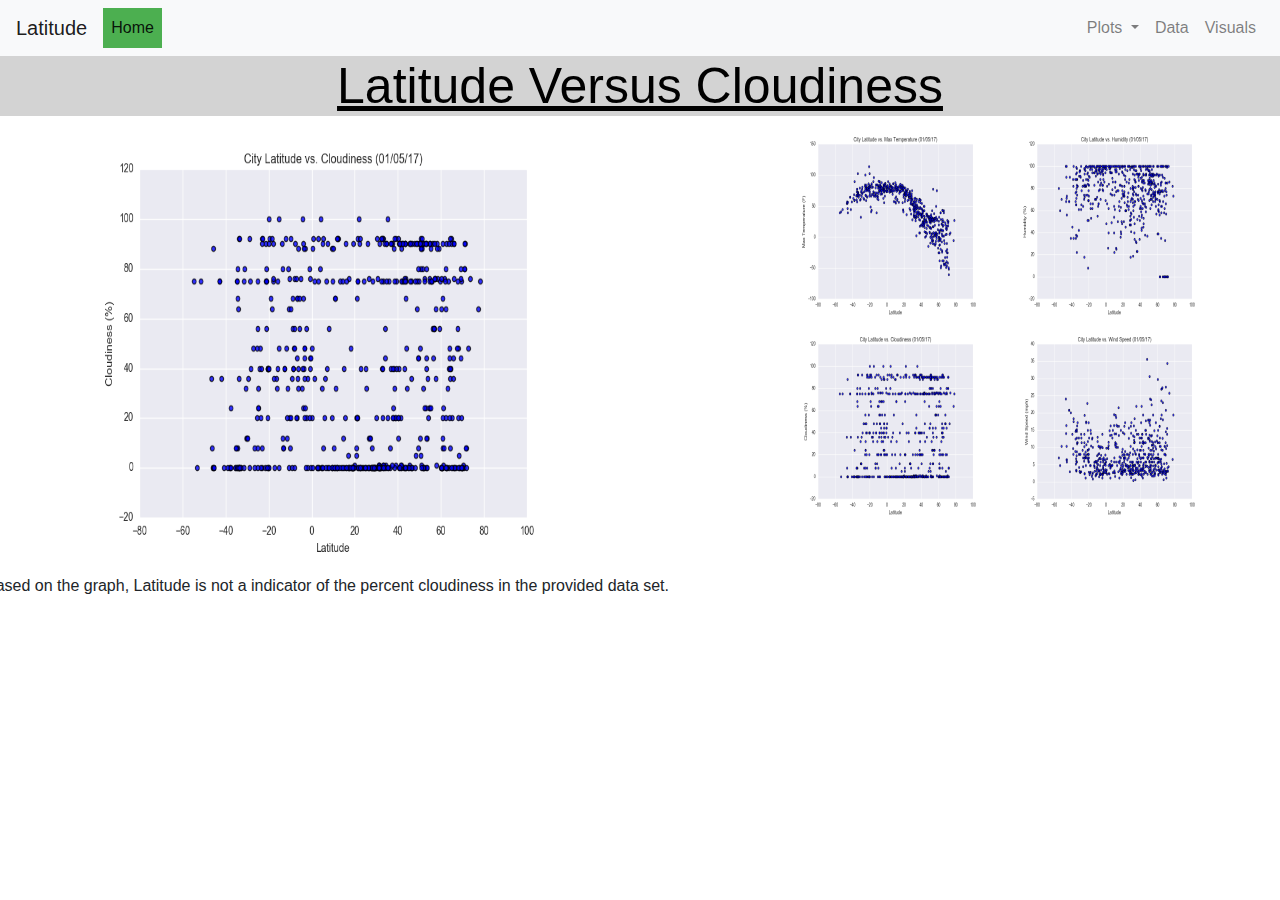
<file: Webvisualizations/Resources/Cloudiness.html>
<!DOCTYPE html>
<html lang="en">
  <head>
    <meta charset="UTF-8">
    <!-- Bootstrap CDN -->
    <title>Cloudiness</title>
    <link rel="stylesheet" href="https://stackpath.bootstrapcdn.com/bootstrap/4.3.1/css/bootstrap.min.css" integrity="sha384-ggOyR0iXCbMQv3Xipma34MD+dH/1fQ784/j6cY/iJTQUOhcWr7x9JvoRxT2MZw1T" crossorigin="anonymous">
    <link rel="stylesheet" href="style.css">
</head>

<body>
  <nav class="navbar navbar-expand-lg navbar-light bg-light">
    <a class="navbar-brand" href="#">Latitude</a>
    <button class="navbar-toggler" type="button" data-toggle="collapse" data-target="#navbarSupportedContent" aria-controls="navbarSupportedContent" aria-expanded="false" aria-label="Toggle navigation">
      <span class="navbar-toggler-icon"></span>
    </button>
  
    <div class="collapse navbar-collapse" id="navbarSupportedContent">
      <ul class="navbar-nav mr-auto">
        <li class="nav-item active">
          <a class="nav-link" href="index.html">Home <span class="sr-only">(current)</span></a>
        </li>
      </ul>
      <ul class="navbar-nav ml-auto">
        
        <li class="nav-item dropdown">
          <a class="nav-link dropdown-toggle" href="#" id="navbarDropdown" role="button" data-toggle="dropdown" aria-haspopup="true" aria-expanded="false">
            Plots
          </a>
          <div class="dropdown-menu" aria-labelledby="navbarDropdown">
            <a class="dropdown-item" href="MaxTemp.html">Max Temp</a>
            <a class="dropdown-item" href="Humi.html">Humidity</a>
            <a class="dropdown-item" href="Cloudiness.html">Cloudiness</a>
            <a class="dropdown-item" href="WindSpeed.html">Wind Speed</a>
          </div>
        </li>
        <li class="nav-item">
          <a class="nav-link" href="Data.html">Data</a>
        </li>
        <li class="nav-item">
          <a class="nav-link" href="VisAll.html">Visuals</a>
        </li>
      </ul>
    </div>
  </nav> 
  
 <!-- Row 1 -->
 <h1>Latitude Versus Cloudiness</h1>
 <div class="row">
  <div class="col-md-12">
    
  </div>

  <div>
  
  <img src="Fig3.png" alt="Lat vs Cloudiness" width="500" height="450">
  <p>Based on the graph, Latitude is not a indicator of the percent cloudiness in the provided data set.</p>
  </div>
  <div class="col-md-1"></div>
  
  <div class="col-md-4">
    <div class="row imagetiles">
      <div class="col-lg-6 col-md-6 col-sm-6">
          <img src="Fig1.png" class="img-responsive" width="200" height="200">
      </div>
      <div class="col-lg-6 col-md-6 col-sm-6">
          <img src="Fig2.png" class="img-responsive" width="200" height="200">
      </div>
      <div class="col-lg-6 col-md-6 col-sm-6">
          <img src="Fig3.png" class="img-responsive" width="200" height="200">
      </div>
      <div class="col-lg-6 col-md-6 col-sm-6">
          <img src="Fig4.png" class="img-responsive" width="200" height="200">
      </div>
    </div>
  </div>
  <div>
  
  
  </div>
  <script src="https://code.jquery.com/jquery-3.4.1.slim.min.js" integrity="sha384-J6qa4849blE2+poT4WnyKhv5vZF5SrPo0iEjwBvKU7imGFAV0wwj1yYfoRSJoZ+n" crossorigin="anonymous"></script>
  <script src="https://cdn.jsdelivr.net/npm/popper.js@1.16.0/dist/umd/popper.min.js" integrity="sha384-Q6E9RHvbIyZFJoft+2mJbHaEWldlvI9IOYy5n3zV9zzTtmI3UksdQRVvoxMfooAo" crossorigin="anonymous"></script>
  <script src="https://stackpath.bootstrapcdn.com/bootstrap/4.4.1/js/bootstrap.min.js" integrity="sha384-wfSDF2E50Y2D1uUdj0O3uMBJnjuUD4Ih7YwaYd1iqfktj0Uod8GCExl3Og8ifwB6" crossorigin="anonymous"></script>
  </body>
  </html>
</file>
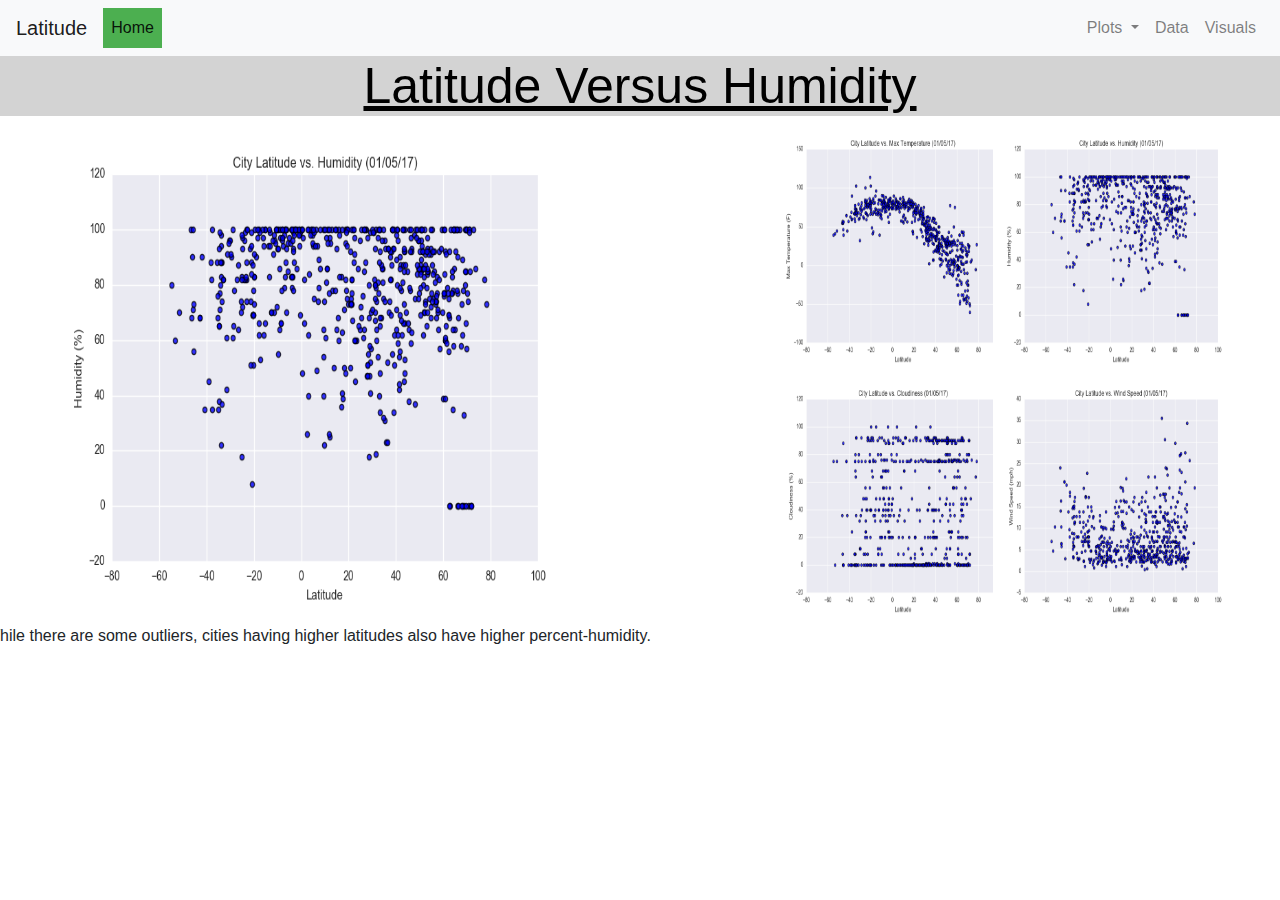
<file: Webvisualizations/Resources/Humi.html>
<!DOCTYPE html>
<html lang="en">
  <head>
    <meta charset="UTF-8">
    <!-- Bootstrap CDN -->
    <title>Humidity</title>
    <link rel="stylesheet" href="https://stackpath.bootstrapcdn.com/bootstrap/4.3.1/css/bootstrap.min.css" integrity="sha384-ggOyR0iXCbMQv3Xipma34MD+dH/1fQ784/j6cY/iJTQUOhcWr7x9JvoRxT2MZw1T" crossorigin="anonymous">
    <link rel="stylesheet" href="style.css">
</head>

<body>
  <nav class="navbar navbar-expand-lg navbar-light bg-light">
    <a class="navbar-brand" href="#">Latitude</a>
    <button class="navbar-toggler" type="button" data-toggle="collapse" data-target="#navbarSupportedContent" aria-controls="navbarSupportedContent" aria-expanded="false" aria-label="Toggle navigation">
      <span class="navbar-toggler-icon"></span>
    </button>
  
    <div class="collapse navbar-collapse" id="navbarSupportedContent">
      <ul class="navbar-nav mr-auto">
        <li class="nav-item active">
          <a class="nav-link" href="index.html">Home <span class="sr-only">(current)</span></a>
        </li>
      </ul>
      <ul class="navbar-nav ml-auto">
        
        <li class="nav-item dropdown">
          <a class="nav-link dropdown-toggle" href="#" id="navbarDropdown" role="button" data-toggle="dropdown" aria-haspopup="true" aria-expanded="false">
            Plots
          </a>
          <div class="dropdown-menu" aria-labelledby="navbarDropdown">
            <a class="dropdown-item" href="MaxTemp.html">Max Temp</a>
            <a class="dropdown-item" href="Humi.html">Humidity</a>
            <a class="dropdown-item" href="Cloudiness.html">Cloudiness</a>
            <a class="dropdown-item" href="WindSpeed.html">Wind Speed</a>
          </div>
        </li>
        <li class="nav-item">
          <a class="nav-link" href="Data.html">Data</a>
        </li>
        <li class="nav-item">
          <a class="nav-link" href="VisAll.html">Visuals</a>
        </li>
      </ul>
    </div>
  </nav> 
 <!-- Row 1 -->
 <h1>Latitude Versus Humidity</h1>
 <div class="row">
  <div class="col-md-12">
    
  </div>

  <div>
  
  <img src="Fig2.png" alt="Lat vs Humidity" width="550" height="500">
  <p>While there are some outliers, cities having higher latitudes also have higher percent-humidity.</p>
  </div>
  <div class="col-md-1"></div>
  
  <div class="col-md-4">
    <div class="row imagetiles">
      <div class="col-lg-6 col-md-6 col-sm-6">
          <img src="Fig1.png" class="img-responsive" width="250" height="250">
      </div>
      <div class="col-lg-6 col-md-6 col-sm-6">
          <img src="Fig2.png" class="img-responsive" width="250" height="250">
      </div>
      <div class="col-lg-6 col-md-6 col-sm-6">
          <img src="Fig3.png" class="img-responsive" width="250" height="250">
      </div>
      <div class="col-lg-6 col-md-6 col-sm-6">
          <img src="Fig4.png" class="img-responsive" width="250" height="250">
      </div>
    </div>
  </div>
  <div>
  
  
  </div>
<script src="https://code.jquery.com/jquery-3.4.1.slim.min.js" integrity="sha384-J6qa4849blE2+poT4WnyKhv5vZF5SrPo0iEjwBvKU7imGFAV0wwj1yYfoRSJoZ+n" crossorigin="anonymous"></script>
<script src="https://cdn.jsdelivr.net/npm/popper.js@1.16.0/dist/umd/popper.min.js" integrity="sha384-Q6E9RHvbIyZFJoft+2mJbHaEWldlvI9IOYy5n3zV9zzTtmI3UksdQRVvoxMfooAo" crossorigin="anonymous"></script>
<script src="https://stackpath.bootstrapcdn.com/bootstrap/4.4.1/js/bootstrap.min.js" integrity="sha384-wfSDF2E50Y2D1uUdj0O3uMBJnjuUD4Ih7YwaYd1iqfktj0Uod8GCExl3Og8ifwB6" crossorigin="anonymous"></script>
</body>
</html>
</file>
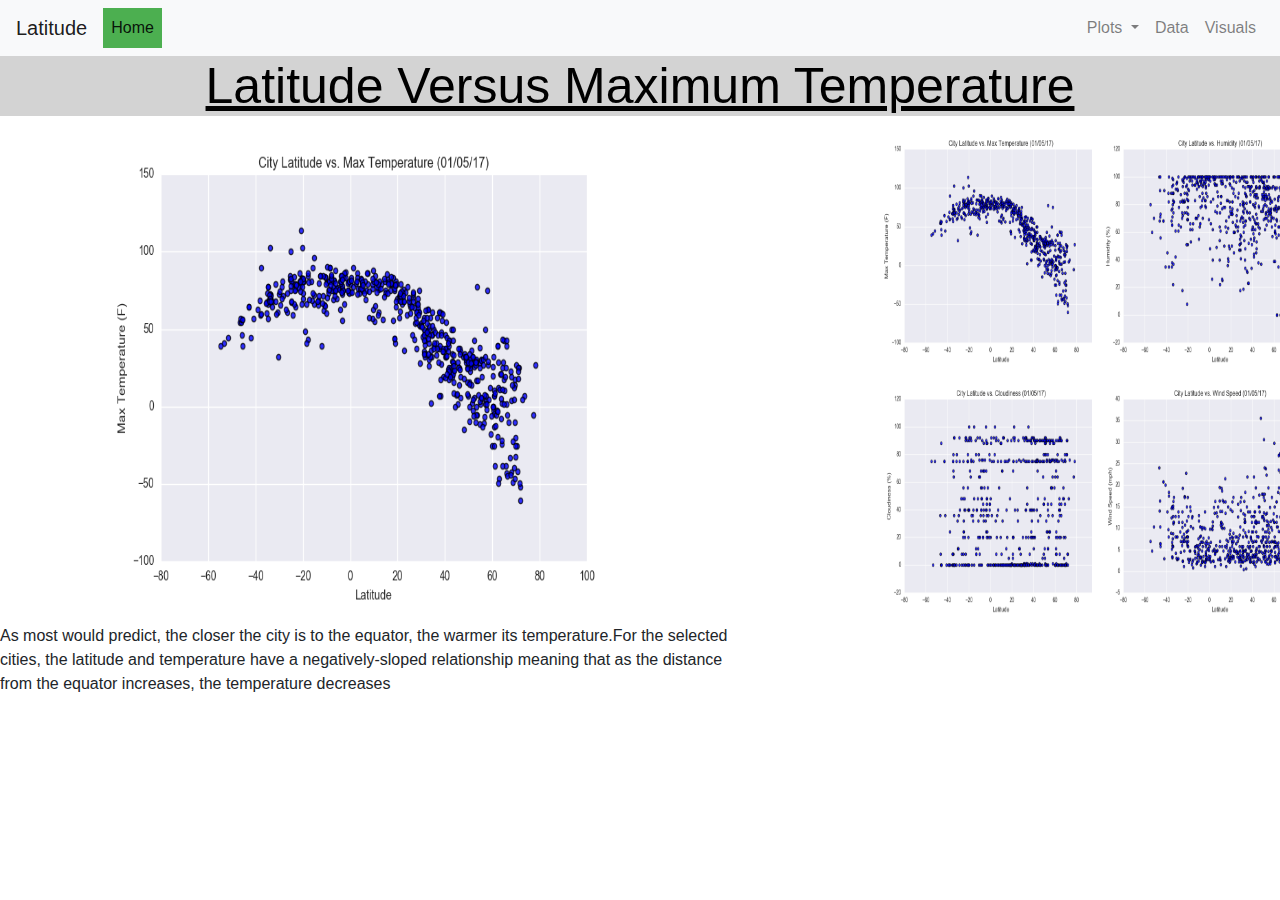
<file: Webvisualizations/Resources/MaxTemp.html>
<!DOCTYPE html>
<html lang="en">
  <head>
    <meta charset="UTF-8">
    <!-- Bootstrap CDN -->
    <title>MaxTemp</title>
    <link rel="stylesheet" href="https://stackpath.bootstrapcdn.com/bootstrap/4.3.1/css/bootstrap.min.css" integrity="sha384-ggOyR0iXCbMQv3Xipma34MD+dH/1fQ784/j6cY/iJTQUOhcWr7x9JvoRxT2MZw1T" crossorigin="anonymous">
    <link rel="stylesheet" href="style.css">
</head>

<body>
  <nav class="navbar navbar-expand-lg navbar-light bg-light">
    <a class="navbar-brand" href="#">Latitude</a>
    <button class="navbar-toggler" type="button" data-toggle="collapse" data-target="#navbarSupportedContent" aria-controls="navbarSupportedContent" aria-expanded="false" aria-label="Toggle navigation">
      <span class="navbar-toggler-icon"></span>
    </button>
  
    <div class="collapse navbar-collapse" id="navbarSupportedContent">
      <ul class="navbar-nav mr-auto">
        <li class="nav-item active">
          <a class="nav-link" href="index.html">Home <span class="sr-only">(current)</span></a>
        </li>
      </ul>
      <ul class="navbar-nav ml-auto">
        
        <li class="nav-item dropdown">
          <a class="nav-link dropdown-toggle" href="#" id="navbarDropdown" role="button" data-toggle="dropdown" aria-haspopup="true" aria-expanded="false">
            Plots
          </a>
          <div class="dropdown-menu" aria-labelledby="navbarDropdown">
            <a class="dropdown-item" href="MaxTemp.html">Max Temp</a>
            <a class="dropdown-item" href="Humi.html">Humidity</a>
            <a class="dropdown-item" href="Cloudiness.html">Cloudiness</a>
            <a class="dropdown-item" href="WindSpeed.html">Wind Speed</a>
          </div>
        </li>
        <li class="nav-item">
          <a class="nav-link" href="Data.html">Data</a>
        </li>
        <li class="nav-item">
          <a class="nav-link" href="VisAll.html">Visuals</a>
        </li>
      </ul>
    </div>
  </nav>
 <!-- Row 1 -->
 <h1>Latitude Versus Maximum Temperature</h1>
 <div class="row">
  <div class="col-md-7">
    <img src="Fig1.png" alt="Lat vs Max Temp" width="550" height="500">
  <p>As most would predict, the closer the city is to the equator, the warmer its temperature.For the selected cities, the latitude and temperature have a negatively-sloped relationship meaning that as the distance from the equator increases, the temperature decreases</p>
  </div>
  <div class="col-md-1"></div>
  
  <div class="col-md-4">
    <div class="row imagetiles">
      <div class="col-lg-6 col-md-6 col-sm-6">
          <img src="Fig1.png" class="img-responsive" width="250" height="250">
      </div>
      <div class="col-lg-6 col-md-6 col-sm-6">
          <img src="Fig2.png" class="img-responsive" width="250" height="250">
      </div>
      <div class="col-lg-6 col-md-6 col-sm-6">
          <img src="Fig3.png" class="img-responsive" width="250" height="250">
      </div>
      <div class="col-lg-6 col-md-6 col-sm-6">
          <img src="Fig4.png" class="img-responsive" width="250" height="250">
      </div>
  </div>
  </div>
  <div>
  
  
  </div>
  <script src="https://code.jquery.com/jquery-3.4.1.slim.min.js" integrity="sha384-J6qa4849blE2+poT4WnyKhv5vZF5SrPo0iEjwBvKU7imGFAV0wwj1yYfoRSJoZ+n" crossorigin="anonymous"></script>
<script src="https://cdn.jsdelivr.net/npm/popper.js@1.16.0/dist/umd/popper.min.js" integrity="sha384-Q6E9RHvbIyZFJoft+2mJbHaEWldlvI9IOYy5n3zV9zzTtmI3UksdQRVvoxMfooAo" crossorigin="anonymous"></script>
<script src="https://stackpath.bootstrapcdn.com/bootstrap/4.4.1/js/bootstrap.min.js" integrity="sha384-wfSDF2E50Y2D1uUdj0O3uMBJnjuUD4Ih7YwaYd1iqfktj0Uod8GCExl3Og8ifwB6" crossorigin="anonymous"></script>
</body>
</html>
</file>
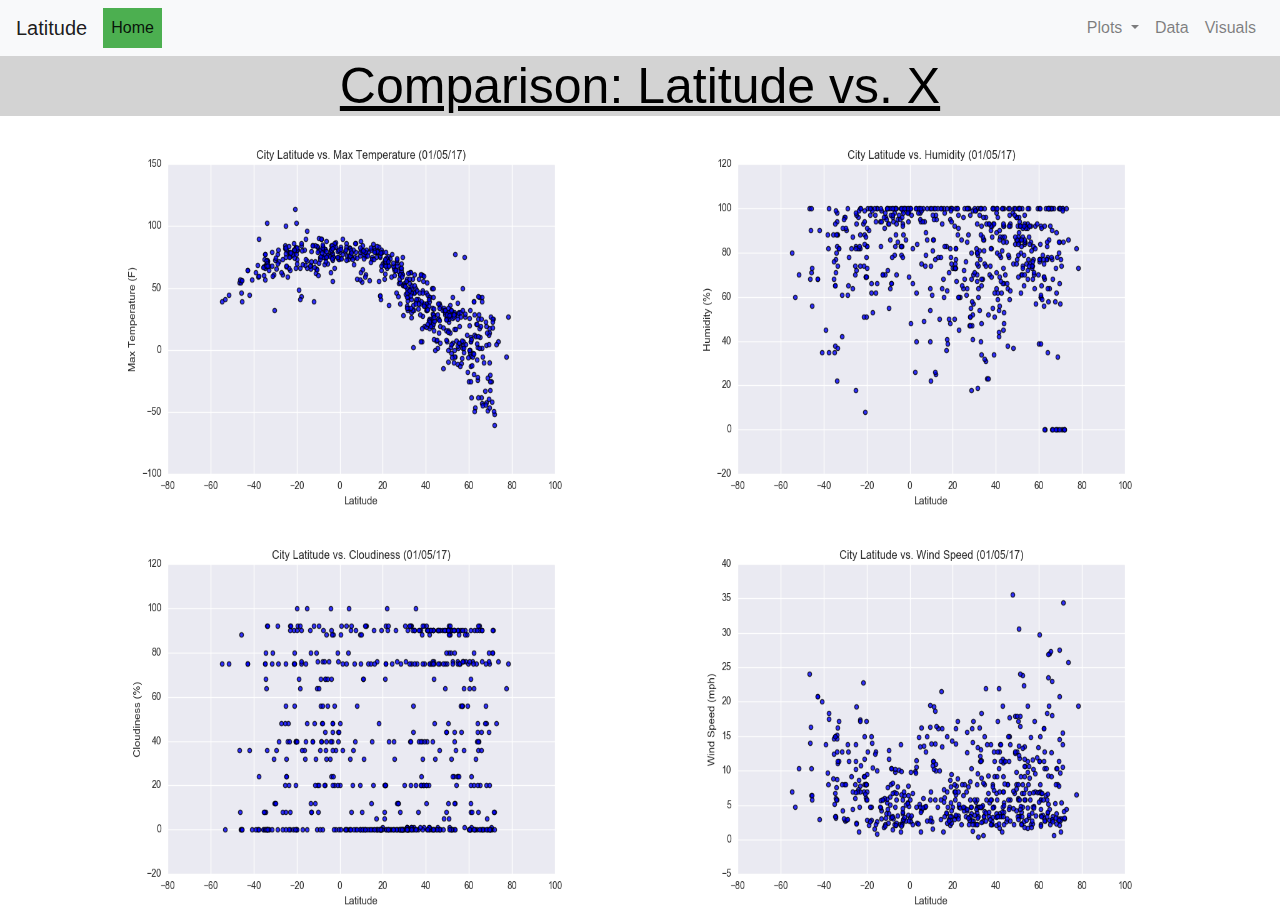
<file: Webvisualizations/Resources/VisAll.html>
<!DOCTYPE html>
<html lang="en">
  <head>
    <meta charset="UTF-8">
    <!-- Bootstrap CDN -->
    <title>AllVisual</title>
    <link rel="stylesheet" href="https://stackpath.bootstrapcdn.com/bootstrap/4.3.1/css/bootstrap.min.css" integrity="sha384-ggOyR0iXCbMQv3Xipma34MD+dH/1fQ784/j6cY/iJTQUOhcWr7x9JvoRxT2MZw1T" crossorigin="anonymous">
    <link rel="stylesheet" href="style.css">
</head>

<body>
  <nav class="navbar navbar-expand-lg navbar-light bg-light">
    <a class="navbar-brand" href="#">Latitude</a>
    <button class="navbar-toggler" type="button" data-toggle="collapse" data-target="#navbarSupportedContent" aria-controls="navbarSupportedContent" aria-expanded="false" aria-label="Toggle navigation">
      <span class="navbar-toggler-icon"></span>
    </button>
  
    <div class="collapse navbar-collapse" id="navbarSupportedContent">
      <ul class="navbar-nav mr-auto">
        <li class="nav-item active">
          <a class="nav-link" href="index.html">Home <span class="sr-only">(current)</span></a>
        </li>
      </ul>
      <ul class="navbar-nav ml-auto">
        
        <li class="nav-item dropdown">
          <a class="nav-link dropdown-toggle" href="#" id="navbarDropdown" role="button" data-toggle="dropdown" aria-haspopup="true" aria-expanded="false">
            Plots
          </a>
          <div class="dropdown-menu" aria-labelledby="navbarDropdown">
            <a class="dropdown-item" href="MaxTemp.html">Max Temp</a>
            <a class="dropdown-item" href="Humi.html">Humidity</a>
            <a class="dropdown-item" href="Cloudiness.html">Cloudiness</a>
            <a class="dropdown-item" href="WindSpeed.html">Wind Speed</a>
          </div>
        </li>
        <li class="nav-item">
          <a class="nav-link" href="Data.html">Data</a>
        </li>
        <li class="nav-item">
          <a class="nav-link" href="VisAll.html">Visuals</a>
        </li>
      </ul>
    </div>
  </nav> 
 <!-- Row 1 -->
 <div class="row">
  <div class="col-md-12">
    <h1>Comparison: Latitude vs. X</h1>
  </div>

  <div class="container">
    <div class="row imagetiles">
        <div class="col-lg-6 col-md-6 col-sm-6">
            <img src="Fig1.png" class="img-responsive" width="500" height="400">
        </div>
        <div class="col-lg-6 col-md-6 col-sm-6">
            <img src="Fig2.png" class="img-responsive" width="500" height="400">
        </div>
        <div class="col-lg-6 col-md-6 col-sm-6">
            <img src="Fig3.png" class="img-responsive" width="500" height="400">
        </div>
        <div class="col-lg-6 col-md-6 col-sm-6">
            <img src="Fig4.png" class="img-responsive" width="500" height="400">
        </div>
    </div>
</div>

    <style>
  div.imagetiles div.col-lg-3.col-md-3.col-sm-3.col-xs-6{
  padding: 5px;
}
    </style>
 <script src="https://code.jquery.com/jquery-3.4.1.slim.min.js" integrity="sha384-J6qa4849blE2+poT4WnyKhv5vZF5SrPo0iEjwBvKU7imGFAV0wwj1yYfoRSJoZ+n" crossorigin="anonymous"></script>
 <script src="https://cdn.jsdelivr.net/npm/popper.js@1.16.0/dist/umd/popper.min.js" integrity="sha384-Q6E9RHvbIyZFJoft+2mJbHaEWldlvI9IOYy5n3zV9zzTtmI3UksdQRVvoxMfooAo" crossorigin="anonymous"></script>
 <script src="https://stackpath.bootstrapcdn.com/bootstrap/4.4.1/js/bootstrap.min.js" integrity="sha384-wfSDF2E50Y2D1uUdj0O3uMBJnjuUD4Ih7YwaYd1iqfktj0Uod8GCExl3Og8ifwB6" crossorigin="anonymous"></script>
 </body>
 </html>
</file>
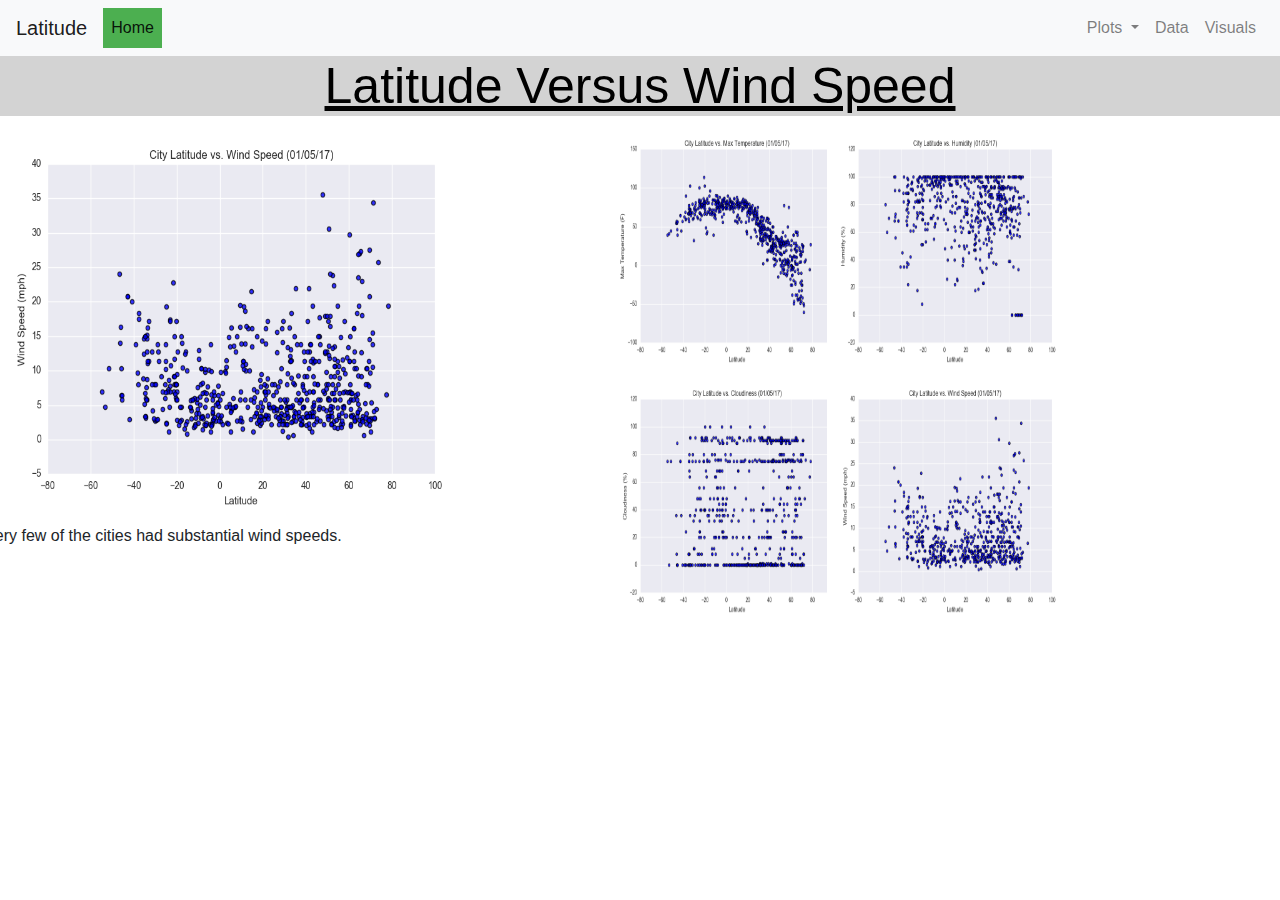
<file: Webvisualizations/Resources/WindSpeed.html>
<!DOCTYPE html>
<html lang="en">
  <head>
    <meta charset="UTF-8">
    <!-- Bootstrap CDN -->
    <title>WindSpeed</title>
    <link rel="stylesheet" href="https://stackpath.bootstrapcdn.com/bootstrap/4.3.1/css/bootstrap.min.css" integrity="sha384-ggOyR0iXCbMQv3Xipma34MD+dH/1fQ784/j6cY/iJTQUOhcWr7x9JvoRxT2MZw1T" crossorigin="anonymous">
    <link rel="stylesheet" href="style.css">
</head>

<body>
  <nav class="navbar navbar-expand-lg navbar-light bg-light">
    <a class="navbar-brand" href="#">Latitude</a>
    <button class="navbar-toggler" type="button" data-toggle="collapse" data-target="#navbarSupportedContent" aria-controls="navbarSupportedContent" aria-expanded="false" aria-label="Toggle navigation">
      <span class="navbar-toggler-icon"></span>
    </button>
  
    <div class="collapse navbar-collapse" id="navbarSupportedContent">
      <ul class="navbar-nav mr-auto">
        <li class="nav-item active">
          <a class="nav-link" href="index.html">Home <span class="sr-only">(current)</span></a>
        </li>
      </ul>
      <ul class="navbar-nav ml-auto">
        
        <li class="nav-item dropdown">
          <a class="nav-link dropdown-toggle" href="#" id="navbarDropdown" role="button" data-toggle="dropdown" aria-haspopup="true" aria-expanded="false">
            Plots
          </a>
          <div class="dropdown-menu" aria-labelledby="navbarDropdown">
            <a class="dropdown-item" href="MaxTemp.html">Max Temp</a>
            <a class="dropdown-item" href="Humi.html">Humidity</a>
            <a class="dropdown-item" href="Cloudiness.html">Cloudiness</a>
            <a class="dropdown-item" href="WindSpeed.html">Wind Speed</a>
          </div>
        </li>
        <li class="nav-item">
          <a class="nav-link" href="Data.html">Data</a>
        </li>
        <li class="nav-item">
          <a class="nav-link" href="VisAll.html">Visuals</a>
        </li>
      </ul>
    </div>
  </nav>
 <!-- Row 1 -->
 <h1>Latitude Versus Wind Speed</h1>
 <div class="row">
  <div class="col-md-12">
  
  </div>

  <div>
  
  <img src="Fig4.png" alt="Lat vs Wind Speed" width="500" height="400">
  <p>Very few of the cities had substantial wind speeds.</p>
  </div>
  <div class="col-md-1"></div>
  
  <div class="col-md-4">
    <div class="row imagetiles">
      <div class="col-lg-6 col-md-6 col-sm-6">
          <img src="Fig1.png" class="img-responsive" width="250" height="250">
      </div>
      <div class="col-lg-6 col-md-6 col-sm-6">
          <img src="Fig2.png" class="img-responsive" width="250" height="250">
      </div>
      <div class="col-lg-6 col-md-6 col-sm-6">
          <img src="Fig3.png" class="img-responsive" width="250" height="250">
      </div>
      <div class="col-lg-6 col-md-6 col-sm-6">
          <img src="Fig4.png" class="img-responsive" width="250" height="250">
      </div>
    </div>
  </div>
  <div>
  
  
  </div>
  <script src="https://code.jquery.com/jquery-3.4.1.slim.min.js" integrity="sha384-J6qa4849blE2+poT4WnyKhv5vZF5SrPo0iEjwBvKU7imGFAV0wwj1yYfoRSJoZ+n" crossorigin="anonymous"></script>
  <script src="https://cdn.jsdelivr.net/npm/popper.js@1.16.0/dist/umd/popper.min.js" integrity="sha384-Q6E9RHvbIyZFJoft+2mJbHaEWldlvI9IOYy5n3zV9zzTtmI3UksdQRVvoxMfooAo" crossorigin="anonymous"></script>
  <script src="https://stackpath.bootstrapcdn.com/bootstrap/4.4.1/js/bootstrap.min.js" integrity="sha384-wfSDF2E50Y2D1uUdj0O3uMBJnjuUD4Ih7YwaYd1iqfktj0Uod8GCExl3Og8ifwB6" crossorigin="anonymous"></script>
  </body>
  </html>
</file>
<file: Webvisualizations/Resources/style.css>
/* Add a black background color to the top navigation */
.topnav {
    background-color: #333;
    overflow: hidden;
}
  
  /* Style the links inside the navigation bar */
.topnav a {
    float: left;
    color: #f2f2f2;
    text-align: right;
    padding: 14px 16px;
    text-decoration: none;
    font-size: 17px;
}
  
  /* Change the color of links on hover */
.topnav a:hover {
    background-color: #ddd;
    color: black;
}
  
  /* Add a color to the active/current link */
.topnav a.active {
    background-color: #4CAF50;
    color: white;
}

  /* Right-aligned section inside the top navigation */
  
.topnav-right {
    float: right;
}
h1 {
    /* Change the size of your font to 60 pixels high. */
    font-size: 50px;
    /* This will color the heading font white. */
    color: black;
    /* Align the text to the center of its enclosing element (e.g. div). */
    text-align: center;
    /* Underline the text. */
    text-decoration: underline;
    /* The background of the heading element will now be salmon. */
    background-color: lightgrey;
}

h2 {
    /* Put a 15-pixel margin at the bottom of the heading. */
    margin-bottom: 50px;
    /* Change the size of your font to 60 pixels high. */
    font-size: 5px;
    /* This will color the heading font white. */
    color: black;
    /* Align the text to the center of its enclosing element (e.g. div). */
    text-align: center;
}

  /* All img tags */
img {
    /* 
      Center a block element in the middle of its enclosing tag.
      When you use the "auto" rule on both left and right margins, 
      your browser will do the math necessary to center a block element.
      */
    margin-left: auto;
    margin-right: auto;
    /* Block display (more on this later) */
    display: block;
}
  
h3 {
    /* Put a 15-pixel margin at the bottom of the heading. */
    margin-bottom: 10px;
    /* Change the size of your font to 60 pixels high. */
    font-size: 25px;
    /* This will color the heading font white. */
    color: black;
    /* Align the text to the center of its enclosing element (e.g. div). */
    text-align: center;
    /* Underline the text. */
    text-decoration: underline;
}

.active {
    background-color: #4CAF50;
    color: white;
}

 /* Dropdown container (hidden by default). Optional: add a lighter background color and some left padding to change the design of the dropdown content */
.dropdown-container {
   color: black;
   padding: 12px 16px;
   text-decoration: none;
   display: block;
   text-align: left;
   display: none;
}
  
  /* Optional: Style the caret down icon */
.fa-caret-down {
    float: right;
    padding-right: 8px;
}

.dropdown-btn {
    padding: 6px 8px 6px 16px;
    text-decoration: none;
    font-size: 20px;
    color: #818181;
    display: block;
    border: none;
    background: none;
    width:100%;
    text-align: left;
    cursor: pointer;
    outline: none;
}

@media(max-width: 480px){
    div.imagetiles div.col-lg-6.col-md-3.col-sm-3.col-xs-6{
          padding: 5px;}
    }
</file>
